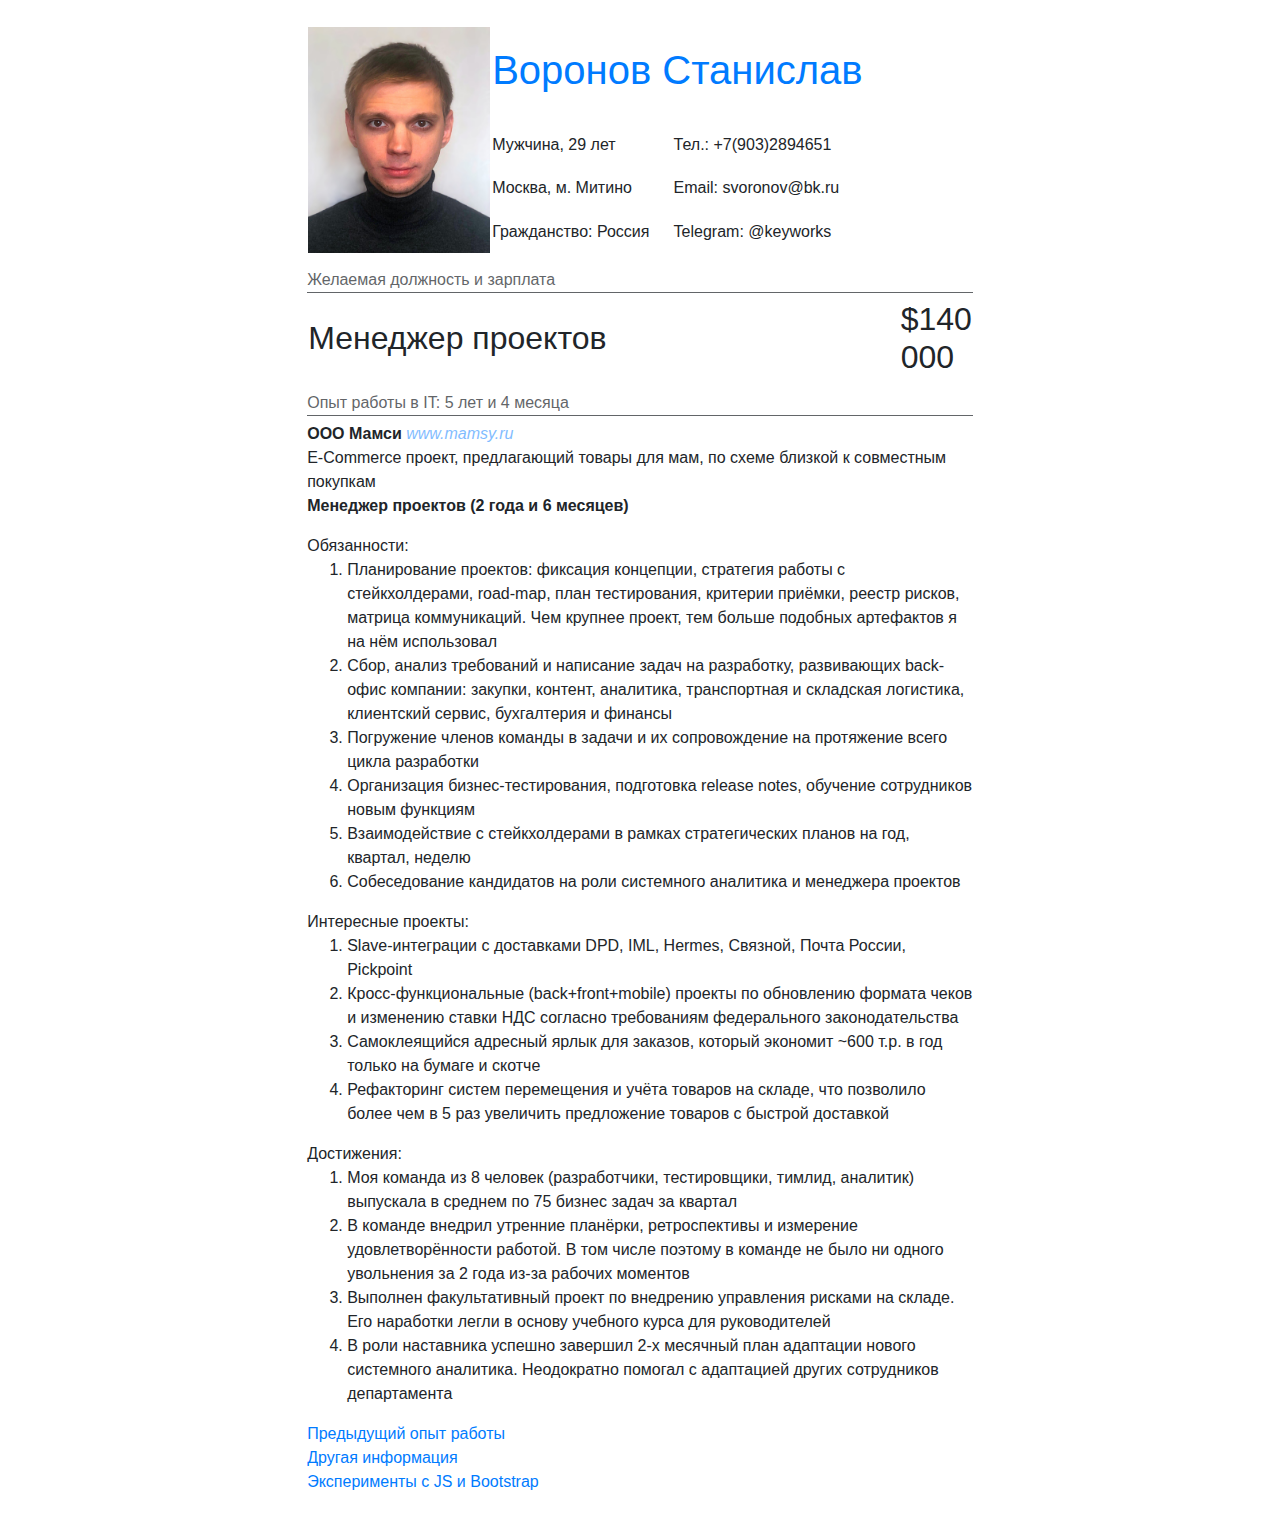
<file: index.html>
<!DOCTYPE html>

<html lang="ru">
    <head>
        <link href="https://stackpath.bootstrapcdn.com/bootstrap/4.1.3/css/bootstrap.min.css" rel="stylesheet">
        <link href="styles.css" rel="stylesheet">
        <title>Воронов Станислав. Резюме</title>
    </head>
    <body>
        <div>
            <table>
                <tr>
                    <td rowspan="4"><img src="/stas_photo_new.jpg" height="226" width="182" alt="Моя фотография :)"></td>
                    <td colspan="2"><h1><a href = "/">Воронов Станислав</a></h1></td>
                </tr>
                <tr>
                    <td>Мужчина, 29 лет</td>
                    <td>Тел.: +7(903)2894651</td>
                </tr>
                <tr>
                    <td>Москва, м. Митино</td>
                    <td>Email: svoronov@bk.ru</td>
                </tr>
                <tr>
                    <td>Гражданство: Россия</td>
                    <td>Telegram: @keyworks</td>
                </tr>
            </table>
        </div><br />
        <p class="text-separator">Желаемая должность и зарплата</p>
        <p>
            <table>
                <thead>
                    <th id="table-resizer"><h2>Менеджер проектов</h2></th>
                    <th><h2>$140 000</h2></th>
                </thead>
            </table>
        </p>
        <p class="text-separator">Опыт работы в IT: 5 лет и 4 месяца</p>
        <p>
            <b>ООО Мамси</b> <i><a href="http://www.mamsy.ru" target="_blank">www.mamsy.ru</a></i><br />
            E-Commerce проект, предлагающий товары для мам, по схеме близкой к совместным покупкам<br />
            <b>Менеджер проектов (2 года и 6 месяцев)</b><br />
        </p>
        Обязанности:
        <ol>
            <li> Планирование проектов: фиксация концепции, стратегия работы с стейкхолдерами, road-map, план тестирования, критерии
            приёмки, реестр рисков, матрица коммуникаций. Чем крупнее проект, тем больше подобных артефактов я на нём использовал</li>
            <li> Сбор, анализ требований и написание задач на разработку, развивающих back-офис компании: закупки, контент, аналитика,
            транспортная и складская логистика, клиентский сервис, бухгалтерия и финансы</li>
            <li> Погружение членов команды в задачи и их сопровождение на протяжение всего цикла разработки</li>
            <li> Организация бизнес-тестирования, подготовка release notes, обучение сотрудников новым функциям</li>
            <li> Взаимодействие с стейкхолдерами в рамках стратегических планов на год, квартал, неделю</li>
            <li> Собеседование кандидатов на роли системного аналитика и менеджера проектов</li>
        </ol>
        Интересные проекты:
        <ol>
            <li> Slave-интеграции с доставками DPD, IML, Hermes, Связной, Почта России, Pickpoint</li>
            <li> Кросс-функциональные (back+front+mobile) проекты по обновлению формата чеков и изменению ставки НДС согласно требованиям
            федерального законодательства</li>
            <li> Самоклеящийся адресный ярлык для заказов, который экономит ~600 т.р. в год только на бумаге и скотче</li>
            <li> Рефакторинг систем перемещения и учёта товаров на складе, что позволило более чем в 5 раз увеличить предложение товаров с
            быстрой доставкой</li>
        </ol>
        Достижения:
        <ol>
            <li> Моя команда из 8 человек (разработчики, тестировщики, тимлид, аналитик) выпускала в среднем по 75 бизнес задач за квартал</li>
            <li> В команде внедрил утренние планёрки, ретроспективы и измерение удовлетворённости работой. В том числе поэтому в команде не
            было ни одного увольнения за 2 года из-за рабочих моментов</li>
            <li> Выполнен факультативный проект по внедрению управления рисками на складе. Его наработки легли в основу учебного курса для
            руководителей</li>
            <li> В роли наставника успешно завершил 2-х месячный план адаптации нового системного аналитика. Неодократно помогал с адаптацией
            других сотрудников департамента</li>
        </ol>

        <footer>
            <a href = "/otherjobs.html">Предыдущий опыт работы</a><br/>
            <a href = "/otherinfo.html">Другая информация</a><br/>
            <a href = "/fun.html">Эксперименты с JS и Bootstrap</a>
        </footer>

        <!-- Optional JavaScript -->
        <!-- jQuery first, then Popper.js, then Bootstrap JS -->
        <script src="https://code.jquery.com/jquery-3.3.1.slim.min.js"></script>
        <script src="https://cdnjs.cloudflare.com/ajax/libs/popper.js/1.14.7/umd/popper.min.js"></script>
        <script src="https://stackpath.bootstrapcdn.com/bootstrap/4.3.1/js/bootstrap.min.js"></script>
    </body>
</html>
</file>
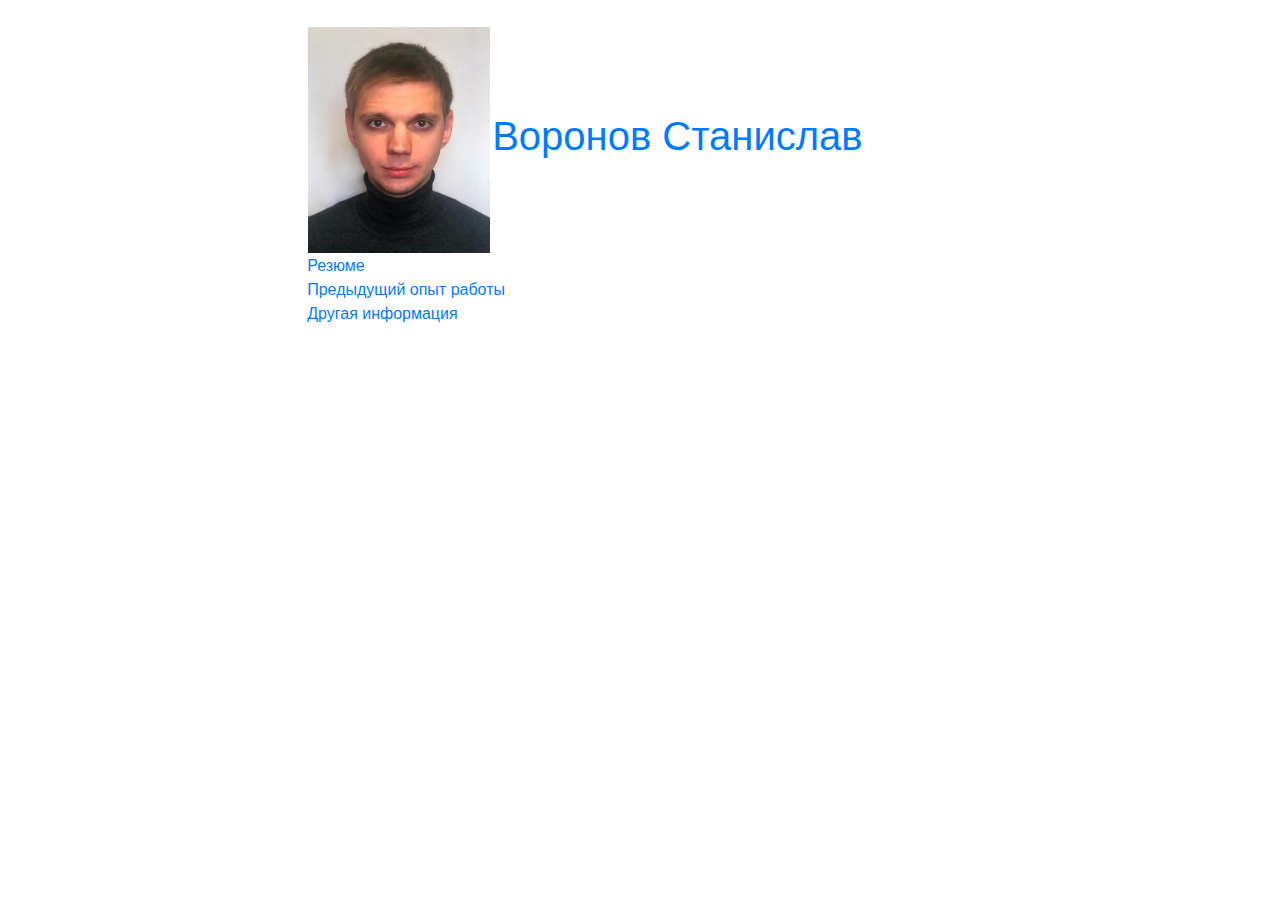
<file: fun.html>
<!DOCTYPE html>

<html>
    <head>
        <link href="https://stackpath.bootstrapcdn.com/bootstrap/4.1.3/css/bootstrap.min.css" rel="stylesheet">
        <link href="styles.css" rel="stylesheet">
        <title>Воронов Станислав. Другая информация</title>
    </head>
    <body>
        <div>
            <table>
                <tr>
                    <td rowspan="4"><img src="/stas_photo_new.jpg" height="226" width="182" alt="Моя фотография :)"></td>
                    <td colspan="2"><h1><a href = "/">Воронов Станислав</a></h1></td>
                </tr>
                <!-- <tr>
                    <td>Мужчина, 29 лет</td>
                    <td>Тел.: +7(903)2894651</td>
                </tr>
                <tr>
                    <td>Москва, м. Митино</td>
                    <td>Email: svoronov@bk.ru</td>
                </tr>
                <tr>
                    <td>Гражданство: Россия</td>
                    <td>Telegram: @keyworks</td>
                </tr>-->
            </table>
        </div>
        <footer>
            <a href = "/">Резюме</a><br/>
            <a href = "/otherjobs.html">Предыдущий опыт работы</a><br/>
            <a href = "/otherinfo.html">Другая информация</a>
        </footer>
    </body>
</html>
</file>
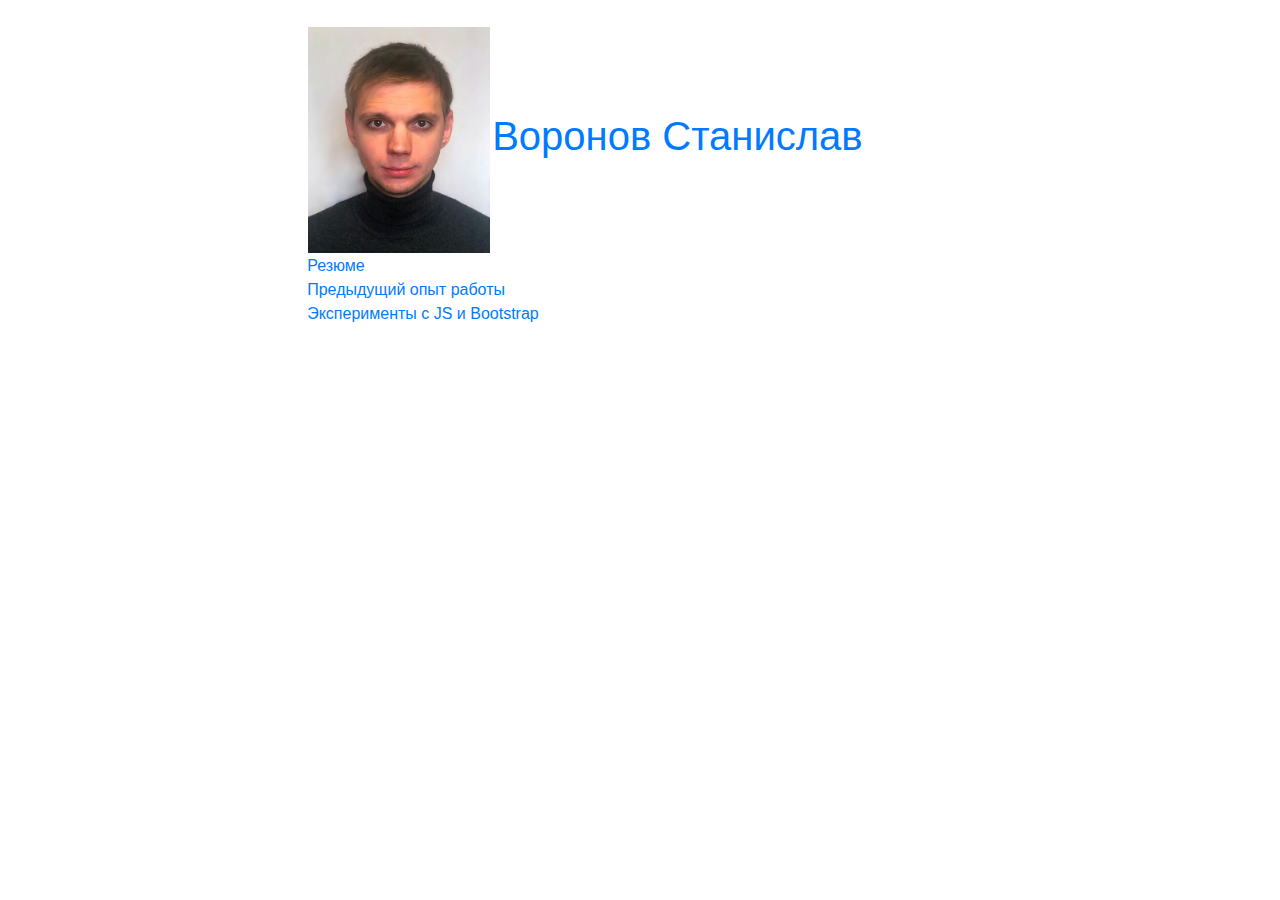
<file: otherinfo.html>
<!DOCTYPE html>

<html>
    <head>
        <link href="https://stackpath.bootstrapcdn.com/bootstrap/4.1.3/css/bootstrap.min.css" rel="stylesheet">
        <link href="styles.css" rel="stylesheet">
        <title>Воронов Станислав. Другая информация</title>
    </head>
    <body>
        <div>
            <table>
                <tr>
                    <td rowspan="4"><img src="/stas_photo_new.jpg" height="226" width="182" alt="Моя фотография :)"></td>
                    <td colspan="2"><h1><a href = "/">Воронов Станислав</a></h1></td>
                </tr>
                <!-- <tr>
                    <td>Мужчина, 29 лет</td>
                    <td>Тел.: +7(903)2894651</td>
                </tr>
                <tr>
                    <td>Москва, м. Митино</td>
                    <td>Email: svoronov@bk.ru</td>
                </tr>
                <tr>
                    <td>Гражданство: Россия</td>
                    <td>Telegram: @keyworks</td>
                </tr>-->
            </table>
        </div>
        <footer>
            <a href = "/">Резюме</a><br/>
            <a href = "/otherjobs.html">Предыдущий опыт работы</a><br/>
            <a href = "/fun.html">Эксперименты с JS и Bootstrap</a>
        </footer>
    </body>
</html>
</file>
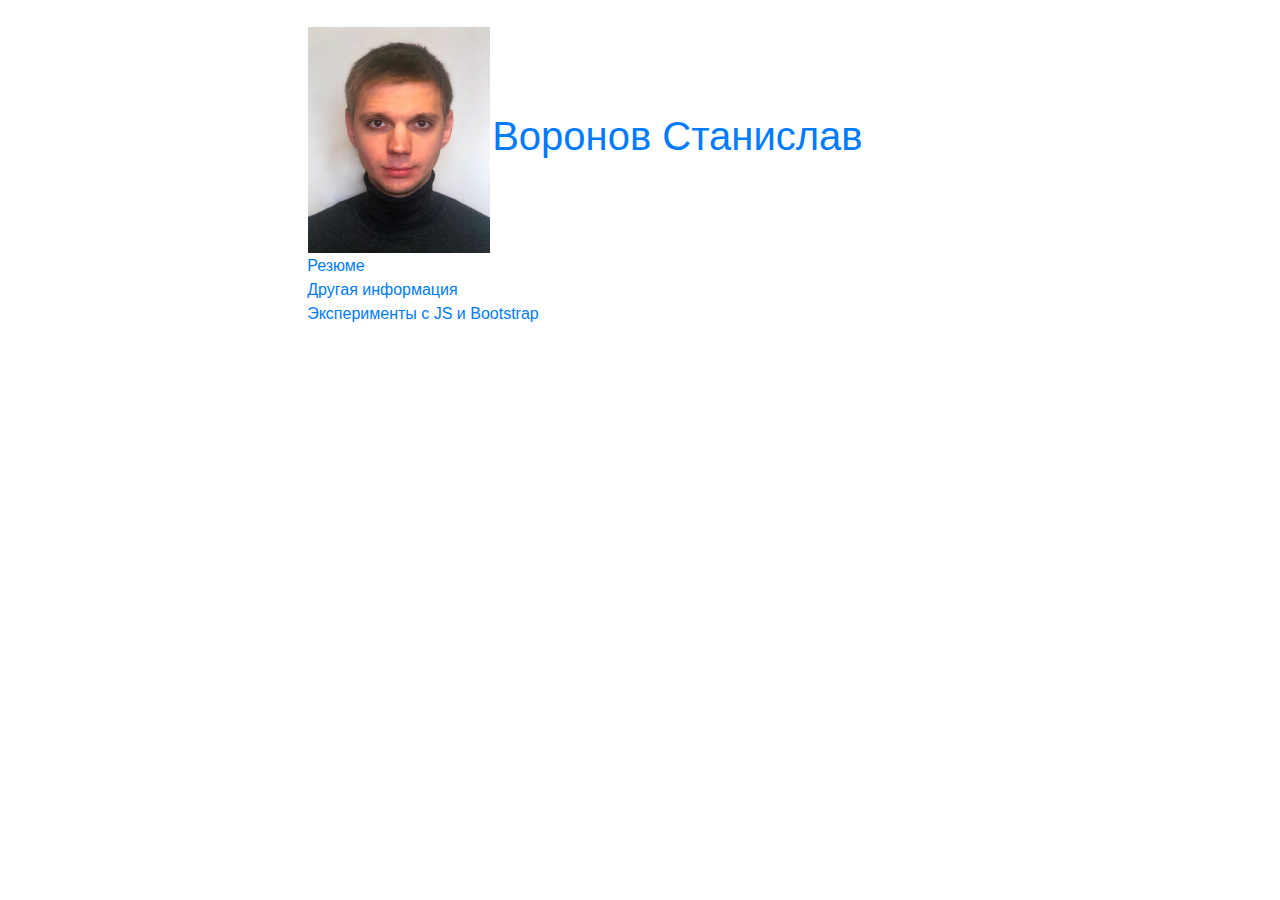
<file: otherjobs.html>
<!DOCTYPE html>

<html>
    <head>
        <link href="https://stackpath.bootstrapcdn.com/bootstrap/4.1.3/css/bootstrap.min.css" rel="stylesheet">
        <link href="styles.css" rel="stylesheet">
        <title>Воронов Станислав. Предыдущий опыт работы</title>
    </head>
    <body>
        <div>
            <table>
                <tr>
                    <td rowspan="4"><img src="/stas_photo_new.jpg" height="226" width="182" alt="Моя фотография :)"></td>
                    <td colspan="2"><h1><a href = "/">Воронов Станислав</a></h1></td>
                </tr>
                <!-- <tr>
                    <td>Мужчина, 29 лет</td>
                    <td>Тел.: +7(903)2894651</td>
                </tr>
                <tr>
                    <td>Москва, м. Митино</td>
                    <td>Email: svoronov@bk.ru</td>
                </tr>
                <tr>
                    <td>Гражданство: Россия</td>
                    <td>Telegram: @keyworks</td>
                </tr>-->
            </table>
        </div>
        <footer>
            <a href = "/">Резюме</a><br/>
            <a href = "/otherinfo.html">Другая информация</a><br/>
            <a href = "/fun.html">Эксперименты с JS и Bootstrap</a>
        </footer>
    </body>
</html>
</file>
<file: styles.css>
.text-separator
{
    opacity: 0.7;
    border-bottom: 1px solid;
}

#table-resizer
    {
        width: 858px;
    }

@media screen
and (min-device-width: 320px)
and (max-device-width: 1024px)
{
    #table-resizer
    {
        width: 809px;
    }
}


i
{
    opacity: 0.5;
}

p
{
    margin-top: -10px;
}


body
{
    margin: 2% 24%;
}


@media screen
and (min-device-width: 320px)
and (max-device-width: 1024px)
{
    body
    {
        margin: 2%;
    }
}


@media print
{
    body
    {
        margin: 0;
    }
}
</file>
